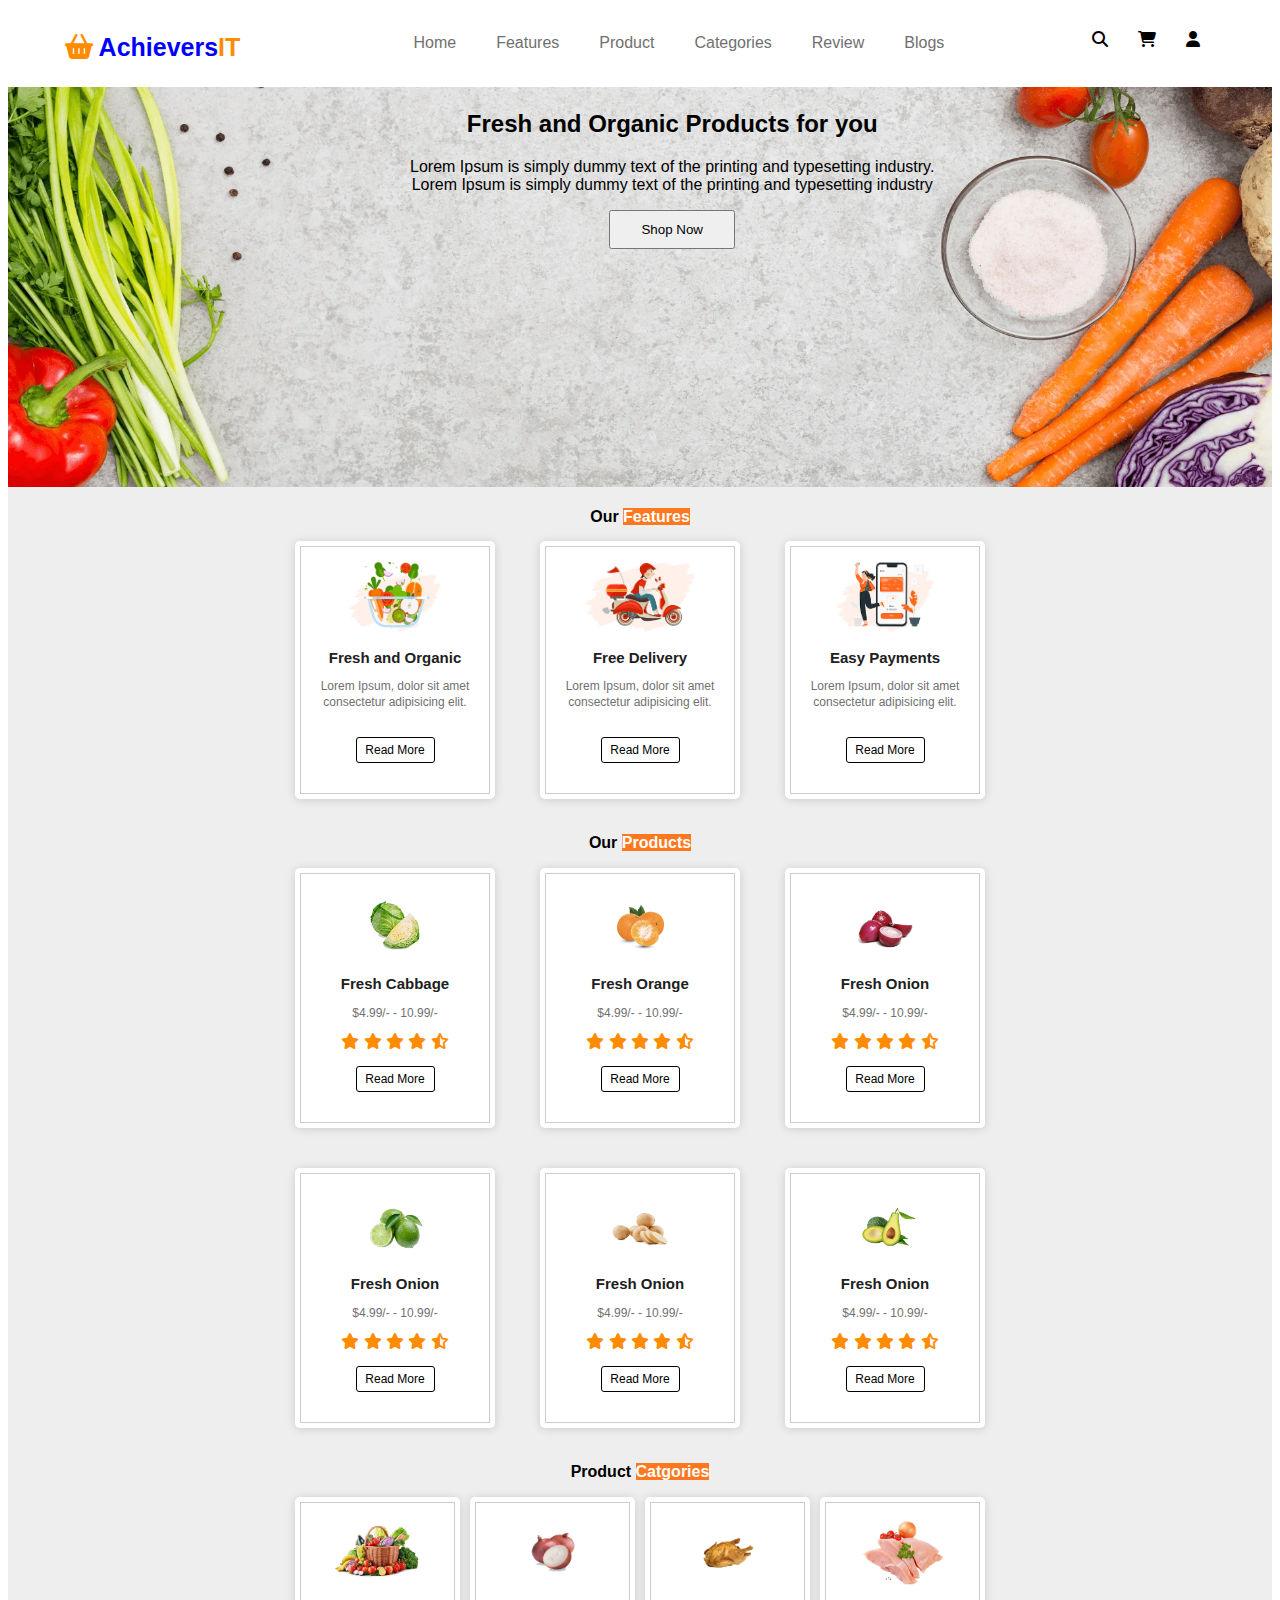
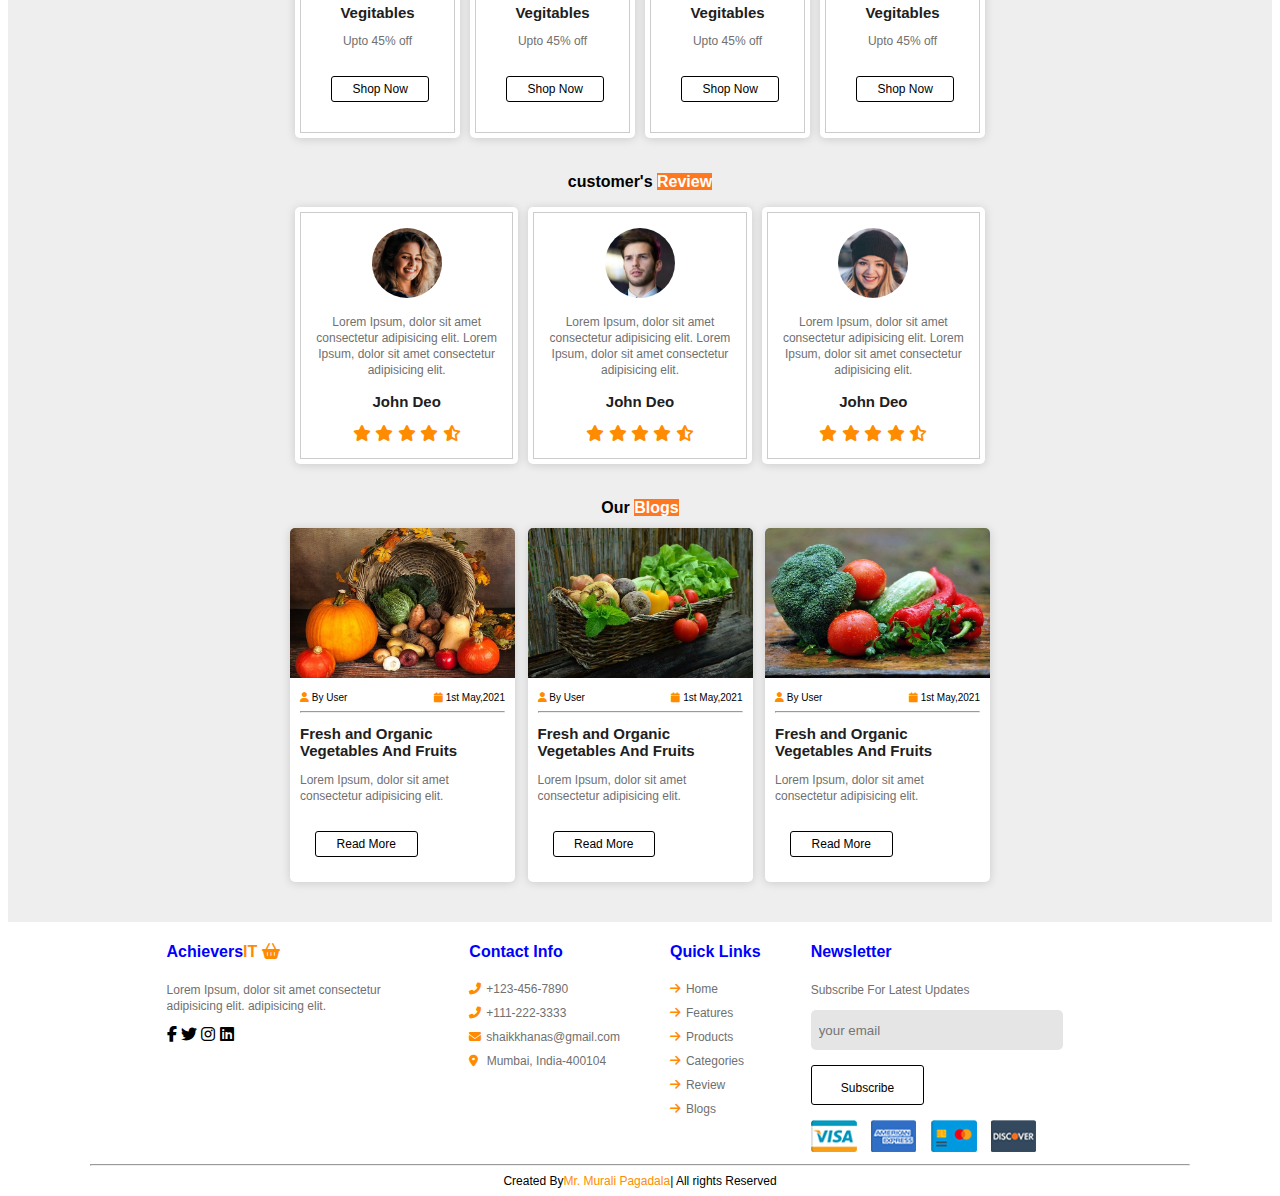
<file: index.html>
<!DOCTYPE html>
<html lang="en">
  <head>
    <meta charset="UTF-8" />
    <meta http-equiv="X-UA-Compatible" content="IE=edge" />
    <meta name="viewport" content="width=device-width, initial-scale=1.0" />
    <title>Document</title>
    <title>AchieversIT Food Cart</title>
    <link rel="stylesheet" href="./css/style.css" />
    <link
      rel="stylesheet"
      href="https://cdnjs.cloudflare.com/ajax/libs/font-awesome/6.2.1/css/all.min.css"
    />
  </head>
  <body>
    <!--header starts here -->
    <div class="header">
      <!--Logo -->
      <div class="header-logo">
        <p class="header-logo-icon">
          <span class="logo"> <i class="fa-solid fa-basket-shopping"></i></span>
          Achievers<span class="logo">IT</span>
        </p>
      </div>
      <!-- NavLinks -->
      <div class="navbar">
        <ul class="navbar-links">
          <li><a href="#">Home</a></li>
          <li><a href="#">Features</a></li>
          <li><a href="#">Product</a></li>
          <li><a href="#">Categories</a></li>
          <li><a href="#">Review</a></li>
          <li><a href="#">Blogs</a></li>
        </ul>
      </div>
      <!-- Icons-->
      <div class="header-icons">
        <div><i class="fa-solid fa-magnifying-glass"></i></div>
        <div><i class="fa-solid fa-cart-shopping"></i></div>
        <div><i class="fa-solid fa-user"></i></div>
      </div>
    </div>
    <!--Header ends here-->

    <!--Banner images starts here-->
    <div class="banner">
      <img src="./images/banner-bg.webp" alt="banner" class="banner-image" />
      <div class="banner-content">
        <h2>Fresh and Organic Products for you</h2>
        <p>
          Lorem Ipsum is simply dummy text of the printing and typesetting
          industry.<br />
          Lorem Ipsum is simply dummy text of the printing and typesetting
          industry
        </p>
        <button>Shop Now</button>
      </div>
    </div>
    <!--Banner Ends here-->

    <main class="container">
      <h1 class="cart-title">
        Our <span class="cart-tile-end">Features</span>
      </h1>
      <section class="card-container">
        <div class="card">
          <div class="inner-card">
            <img src="./images/feature-img-1.png" alt="" class="product" />
            <h2 class="product-title">Fresh and Organic</h2>
            <p class="description">
              Lorem Ipsum, dolor sit amet consectetur adipisicing elit.
            </p>
            <button class="btn">Read More</button>
          </div>
        </div>
        <div class="card">
          <div class="inner-card">
            <img src="./images/feature-img-2.png" alt="" class="product" />
            <h2 class="product-title">Free Delivery</h2>
            <p class="description">
              Lorem Ipsum, dolor sit amet consectetur adipisicing elit.
            </p>
            <button class="btn">Read More</button>
          </div>
        </div>
        <div class="card">
          <div class="inner-card">
            <img src="./images/feature-img-3.png" alt="" class="product" />
            <h2 class="product-title">Easy Payments</h2>
            <p class="description">
              Lorem Ipsum, dolor sit amet consectetur adipisicing elit.
            </p>
            <button class="btn">Read More</button>
          </div>
        </div>
      </section>

      <!-- Our Product Starts Here-->

      <h1 class="cart-title">
        Our <span class="cart-tile-end">Products</span>
      </h1>

      <section class="card-container">
        <div class="card">
          <div class="inner-card">
            <img src="./images/product-4.png" alt="" class="product" />
            <h2 class="product-title">Fresh Cabbage</h2>
            <p class="description">$4.99/- - 10.99/-</p>
            <i class="fa-solid fa-star fa-orange"></i>
            <i class="fa-solid fa-star fa-orange"></i>
            <i class="fa-solid fa-star fa-orange"></i>
            <i class="fa-solid fa-star fa-orange"></i>
            <i class="fa-solid fa-star-half-stroke fa-orange"></i>

            <button class="btn">Read More</button>
          </div>
        </div>

        <div class="card">
          <div class="inner-card">
            <img src="./images/product-1.png" alt="" class="product" />
            <h2 class="product-title">Fresh Orange</h2>
            <p class="description">$4.99/- - 10.99/-</p>
            <i class="fa-solid fa-star fa-orange"></i>
            <i class="fa-solid fa-star fa-orange"></i>
            <i class="fa-solid fa-star fa-orange"></i>
            <i class="fa-solid fa-star fa-orange"></i>
            <i class="fa-solid fa-star-half-stroke fa-orange"></i>
            <button class="btn">Read More</button>
          </div>
        </div>

        <div class="card">
          <div class="inner-card">
            <img src="./images/product-2.png" alt="" class="product" />
            <h2 class="product-title">Fresh Onion</h2>
            <p class="description">$4.99/- - 10.99/-</p>
            <i class="fa-solid fa-star fa-orange"></i>
            <i class="fa-solid fa-star fa-orange"></i>
            <i class="fa-solid fa-star fa-orange"></i>
            <i class="fa-solid fa-star fa-orange"></i>
            <i class="fa-solid fa-star-half-stroke fa-orange"></i>
            <button class="btn">Read More</button>
          </div>
        </div>
      </section>

      <section class="card-container">
        <div class="card">
          <div class="inner-card">
            <img src="./images/product-8.png" alt="" class="product" />
            <h2 class="product-title">Fresh Onion</h2>
            <p class="description">$4.99/- - 10.99/-</p>
            <i class="fa-solid fa-star fa-orange"></i>
            <i class="fa-solid fa-star fa-orange"></i>
            <i class="fa-solid fa-star fa-orange"></i>
            <i class="fa-solid fa-star fa-orange"></i>
            <i class="fa-solid fa-star-half-stroke fa-orange"></i>
            <button class="btn">Read More</button>
          </div>
        </div>

        <div class="card">
          <div class="inner-card">
            <img src="./images/product-5.png" alt="" class="product" />
            <h2 class="product-title">Fresh Onion</h2>
            <p class="description">$4.99/- - 10.99/-</p>
            <i class="fa-solid fa-star fa-orange"></i>
            <i class="fa-solid fa-star fa-orange"></i>
            <i class="fa-solid fa-star fa-orange"></i>
            <i class="fa-solid fa-star fa-orange"></i>
            <i class="fa-solid fa-star-half-stroke fa-orange"></i>
            <button class="btn">Read More</button>
          </div>
        </div>

        <div class="card">
          <div class="inner-card">
            <img src="./images/product-6.png" alt="" class="product" />
            <h2 class="product-title">Fresh Onion</h2>
            <p class="description">$4.99/- - 10.99/-</p>
            <i class="fa-solid fa-star fa-orange"></i>
            <i class="fa-solid fa-star fa-orange"></i>
            <i class="fa-solid fa-star fa-orange"></i>
            <i class="fa-solid fa-star fa-orange"></i>
            <i class="fa-solid fa-star-half-stroke fa-orange"></i>
            <button class="btn">Read More</button>
          </div>
        </div>
      </section>

      <!-- Our Product ends Here-->

      <!--Product Categories start here-->
      <h1 class="cart-title">
        Product <span class="cart-tile-end">Catgories</span>
      </h1>
      <section class="card-container">
        <div class="card">
          <div class="inner-card">
            <img src="./images/cat-1.png" alt="" class="product" />
            <h2 class="product-title">Vegitables</h2>
            <p class="description">Upto 45% off</p>
            <button class="btn-product-categories">Shop Now</button>
          </div>
        </div>

        <div class="card">
          <div class="inner-card">
            <img src="./images/cart-img-2.png" alt="" class="product" />
            <h2 class="product-title">Vegitables</h2>
            <p class="description">Upto 45% off</p>
            <button class="btn-product-categories">Shop Now</button>
          </div>
        </div>

        <div class="card">
          <div class="inner-card">
            <img src="./images/cart-img-3.png" alt="" class="product" />
            <h2 class="product-title">Vegitables</h2>
            <p class="description">Upto 45% off</p>
            <button class="btn-product-categories">Shop Now</button>
          </div>
        </div>

        <div class="card">
          <div class="inner-card">
            <img src="./images/cat-4.png" alt="" class="product" />
            <h2 class="product-title">Vegitables</h2>
            <p class="description">Upto 45% off</p>
            <button class="btn-product-categories">Shop Now</button>
          </div>
        </div>
      </section>
      <!--Product Categories ends start here-->
      <!-- Customer review -->
      <h1 class="cart-title">
        customer's <span class="cart-tile-end">Review</span>
      </h1>
      <section class="card-container">
        <div class="card customer">
          <div class="inner-card">
            <img src="./images/pic-4.png" alt="" class="customer-image" />
            <p class="description">
              Lorem Ipsum, dolor sit amet consectetur adipisicing elit. Lorem
              Ipsum, dolor sit amet consectetur adipisicing elit.
            </p>
            <h3 class="customer-title">John Deo</h3>
            <i class="fa-solid fa-star fa-orange"></i>
            <i class="fa-solid fa-star fa-orange"></i>
            <i class="fa-solid fa-star fa-orange"></i>
            <i class="fa-solid fa-star fa-orange"></i>
            <i class="fa-solid fa-star-half-stroke fa-orange"></i>
          </div>
        </div>
        <div class="card customer">
          <div class="inner-card">
            <img src="./images/pic-3.png" alt="" class="customer-image" />
            <p class="description">
              Lorem Ipsum, dolor sit amet consectetur adipisicing elit. Lorem
              Ipsum, dolor sit amet consectetur adipisicing elit.
            </p>
            <h3 class="customer-title">John Deo</h3>
            <i class="fa-solid fa-star fa-orange"></i>
            <i class="fa-solid fa-star fa-orange"></i>
            <i class="fa-solid fa-star fa-orange"></i>
            <i class="fa-solid fa-star fa-orange"></i>
            <i class="fa-solid fa-star-half-stroke fa-orange"></i>
          </div>
        </div>
        <div class="card customer">
          <div class="inner-card">
            <img src="./images/pic-2.png" alt="" class="customer-image" />
            <p class="description">
              Lorem Ipsum, dolor sit amet consectetur adipisicing elit. Lorem
              Ipsum, dolor sit amet consectetur adipisicing elit.
            </p>
            <h3 class="customer-title">John Deo</h3>
            <i class="fa-solid fa-star fa-orange"></i>
            <i class="fa-solid fa-star fa-orange"></i>
            <i class="fa-solid fa-star fa-orange"></i>
            <i class="fa-solid fa-star fa-orange"></i>
            <i class="fa-solid fa-star-half-stroke fa-orange"></i>
          </div>
        </div>
      </section>
      <!--Customer Review-->

      <!--Blogs start here-->
      <h1 class="cart-title">Our <span class="cart-tile-end">Blogs</span></h1>
      <section class="blog-container">
        <div class="blogs">
          <img src="./images/blog-1.jpg" class="blogs-img" alt="veg" />
          <div class="blogs-content">
            <div class="blog-meta">
              <span>
                <i class="fa-solid fa-user fa-orange"></i>&nbsp;By User
              </span>
              <span>
                <i class="fa-solid fa-calendar fa-orange"></i>&nbsp;1st May,2021
              </span>
            </div>
            <hr />
            <h2 class="product-title">
              Fresh and Organic Vegetables And Fruits
            </h2>
            <p class="description">
              Lorem Ipsum, dolor sit amet consectetur adipisicing elit.
            </p>
            <button class="btn">Read More</button>
          </div>
        </div>

        <div class="blogs">
          <img src="./images/blog-2.jpg" class="blogs-img" alt="veg" />
          <div class="blogs-content">
            <div class="blog-meta">
              <span>
                <i class="fa-solid fa-user fa-orange"></i>&nbsp;By User
              </span>
              <span>
                <i class="fa-solid fa-calendar fa-orange"></i>&nbsp;1st May,2021
              </span>
            </div>
            <hr />
            <h2 class="product-title">
              Fresh and Organic Vegetables And Fruits
            </h2>
            <p class="description">
              Lorem Ipsum, dolor sit amet consectetur adipisicing elit.
            </p>
            <button class="btn">Read More</button>
          </div>
        </div>
        <div class="blogs">
          <img src="./images/blog-3.jpg" class="blogs-img" alt="veg" />
          <div class="blogs-content">
            <div class="blog-meta">
              <span>
                <i class="fa-solid fa-user fa-orange"></i>&nbsp;By User
              </span>
              <span>
                <i class="fa-solid fa-calendar fa-orange"></i>&nbsp;1st May,2021
              </span>
            </div>
            <hr />
            <h2 class="product-title">
              Fresh and Organic Vegetables And Fruits
            </h2>
            <p class="description">
              Lorem Ipsum, dolor sit amet consectetur adipisicing elit.
            </p>
            <button class="btn">Read More</button>
          </div>
        </div>
      </section>
    </main>
    <footer>
      <div class="footer-text">
        <h4>
          Achievers<span class="logo">IT</span>
          <span class="logo"> <i class="fa-solid fa-basket-shopping"></i></span>
        </h4>
        <p class="description">
          Lorem Ipsum, dolor sit amet consectetur adipisicing elit. adipisicing
          elit.
        </p>
        <div class="footer-icon">
          <i class="fab fa-facebook-f"></i>
          <i class="fa-brands fa-twitter"></i>
          <i class="fa-brands fa-instagram"></i>
          <i class="fa-brands fa-linkedin"></i>
        </div>
      </div>
      <div class="footer-text">
        <h4>Contact Info</h4>
        <ul class="footer-links">
          <li><i class="fa-solid fa-phone-flip fa-orange"></i>+123-456-7890</li>
          <li><i class="fa-solid fa-phone-flip fa-orange"></i>+111-222-3333</li>
          <li>
            <i class="fa-solid fa-envelope fa-orange"></i>shaikkhanas@gmail.com
          </li>
          <li>
            <i class="fa-solid fa-location-dot fa-orange"></i> Mumbai,
            India-400104
          </li>
        </ul>
      </div>

      <div>
        <h4>Quick Links</h4>
        <ul class="footer-links">
          <li><i class="fa-solid fa-arrow-right fa-orange"></i>Home</li>
          <li><i class="fa-solid fa-arrow-right fa-orange"></i>Features</li>
          <li><i class="fa-solid fa-arrow-right fa-orange"></i>Products</li>
          <li><i class="fa-solid fa-arrow-right fa-orange"></i>Categories</li>
          <li><i class="fa-solid fa-arrow-right fa-orange"></i>Review</li>
          <li><i class="fa-solid fa-arrow-right fa-orange"></i>Blogs</li>
        </ul>
      </div>

      <div class="news-letter">
        <h4>Newsletter</h4>
        <p class="description">Subscribe For Latest Updates</p>
        <input type="email" placeholder="your email" class="mail" />
        <button class="btn btn-newsletter">Subscribe</button><br />
        <img src="./images/payment.png" alt="payment-details" />
      </div>
    </footer>
    <hr class="foot" />
    <div class="end">
      <span
        >Created By<span class="logo">Mr. Murali Pagadala</span>| All rights
        Reserved</span
      >
    </div>
  </body>
</html>
</file>
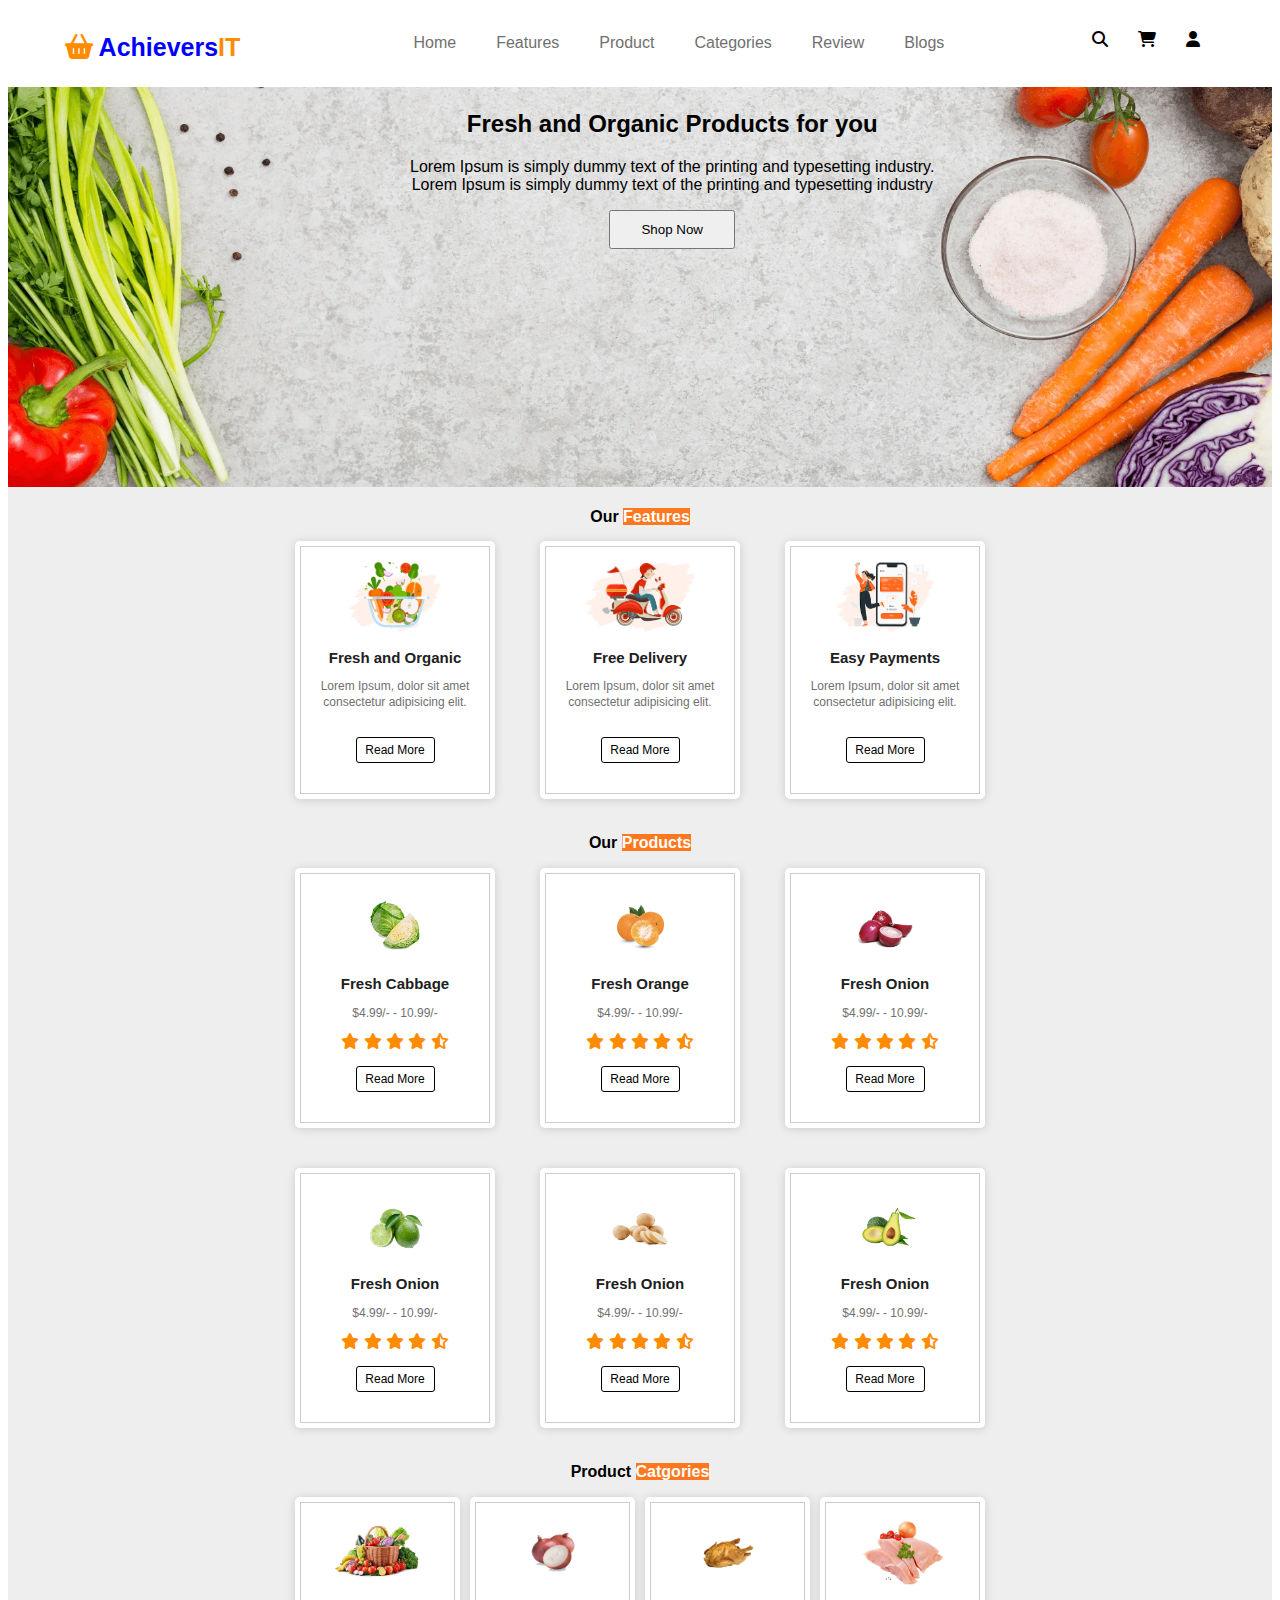
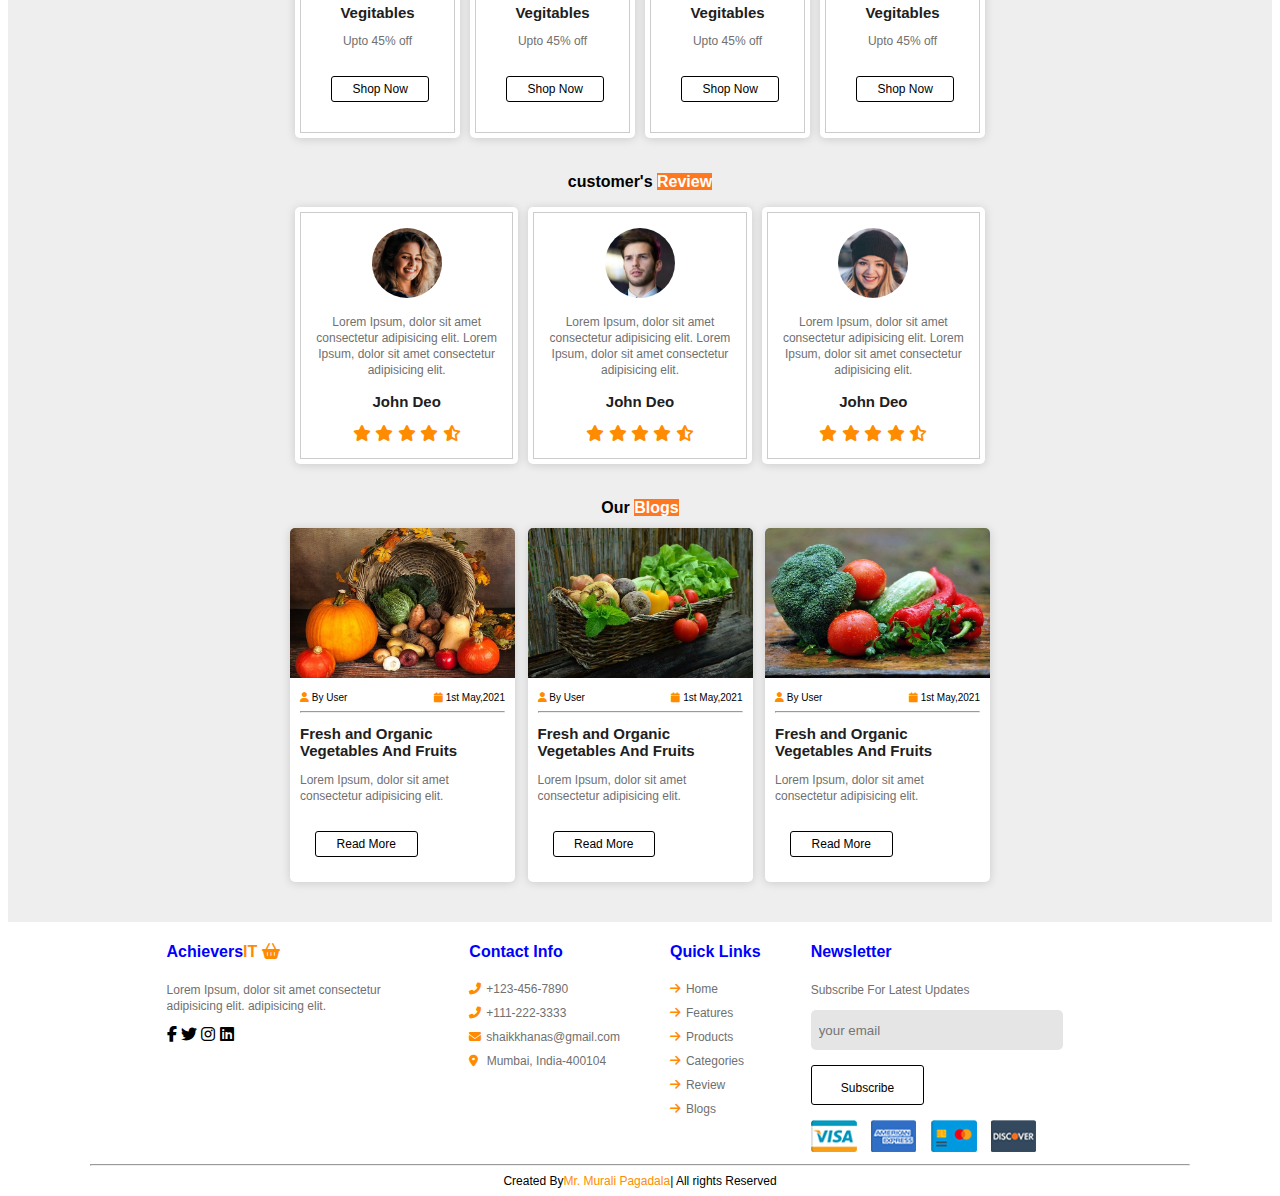
<file: html/index.html>
<!DOCTYPE html>
<html lang="en">
  <head>
    <meta charset="UTF-8" />
    <meta http-equiv="X-UA-Compatible" content="IE=edge" />
    <meta name="viewport" content="width=device-width, initial-scale=1.0" />
    <title>Document</title>
    <title>AchieversIT Food Cart</title>
    <link rel="stylesheet" href="../css/style.css" />
    <link
      rel="stylesheet"
      href="https://cdnjs.cloudflare.com/ajax/libs/font-awesome/6.2.1/css/all.min.css"
    />

    <!-- <link href="../assets/fontawesome/css/fontawesome.css" rel="stylesheet" />
    <link href="../assets/fontawesome/css/brands.css" rel="stylesheet" />
    <link href="../assets/fontawesome/css/solid.css" rel="stylesheet" /> -->
  </head>
  <body>
    <!--header starts here -->
    <div class="header">
      <!--Logo -->
      <div class="header-logo">
        <p class="header-logo-icon">
          <span class="logo"> <i class="fa-solid fa-basket-shopping"></i></span>
          Achievers<span class="logo">IT</span>
        </p>
      </div>
      <!-- NavLinks -->
      <div class="navbar">
        <ul class="navbar-links">
          <li><a href="#">Home</a></li>
          <li><a href="#">Features</a></li>
          <li><a href="#">Product</a></li>
          <li><a href="#">Categories</a></li>
          <li><a href="#">Review</a></li>
          <li><a href="#">Blogs</a></li>
        </ul>
      </div>
      <!-- Icons-->
      <div class="header-icons">
        <div><i class="fa-solid fa-magnifying-glass"></i></div>
        <div><i class="fa-solid fa-cart-shopping"></i></div>
        <div><i class="fa-solid fa-user"></i></div>
      </div>
    </div>
    <!--Header ends here-->

    <!--Banner images starts here-->
    <div class="banner">
      <img src="../images/banner-bg.webp" alt="banner" class="banner-image" />
      <div class="banner-content">
        <h2>Fresh and Organic Products for you</h2>
        <p>
          Lorem Ipsum is simply dummy text of the printing and typesetting
          industry.<br />
          Lorem Ipsum is simply dummy text of the printing and typesetting
          industry
        </p>
        <button>Shop Now</button>
      </div>
    </div>
    <!--Banner Ends here-->

    <main class="container">
      <h1 class="cart-title">
        Our <span class="cart-tile-end">Features</span>
      </h1>
      <section class="card-container">
        <div class="card">
          <div class="inner-card">
            <img src="../images/feature-img-1.png" alt="" class="product" />
            <h2 class="product-title">Fresh and Organic</h2>
            <p class="description">
              Lorem Ipsum, dolor sit amet consectetur adipisicing elit.
            </p>
            <button class="btn">Read More</button>
          </div>
        </div>
        <div class="card">
          <div class="inner-card">
            <img src="../images/feature-img-2.png" alt="" class="product" />
            <h2 class="product-title">Free Delivery</h2>
            <p class="description">
              Lorem Ipsum, dolor sit amet consectetur adipisicing elit.
            </p>
            <button class="btn">Read More</button>
          </div>
        </div>
        <div class="card">
          <div class="inner-card">
            <img src="../images/feature-img-3.png" alt="" class="product" />
            <h2 class="product-title">Easy Payments</h2>
            <p class="description">
              Lorem Ipsum, dolor sit amet consectetur adipisicing elit.
            </p>
            <button class="btn">Read More</button>
          </div>
        </div>
      </section>

      <!-- Our Product Starts Here-->

      <h1 class="cart-title">
        Our <span class="cart-tile-end">Products</span>
      </h1>

      <section class="card-container">
        <div class="card">
          <div class="inner-card">
            <img src="../images/product-4.png" alt="" class="product" />
            <h2 class="product-title">Fresh Cabbage</h2>
            <p class="description">$4.99/- - 10.99/-</p>
            <i class="fa-solid fa-star fa-orange"></i>
            <i class="fa-solid fa-star fa-orange"></i>
            <i class="fa-solid fa-star fa-orange"></i>
            <i class="fa-solid fa-star fa-orange"></i>
            <i class="fa-solid fa-star-half-stroke fa-orange"></i>

            <button class="btn">Read More</button>
          </div>
        </div>

        <div class="card">
          <div class="inner-card">
            <img src="../images/product-1.png" alt="" class="product" />
            <h2 class="product-title">Fresh Orange</h2>
            <p class="description">$4.99/- - 10.99/-</p>
            <i class="fa-solid fa-star fa-orange"></i>
            <i class="fa-solid fa-star fa-orange"></i>
            <i class="fa-solid fa-star fa-orange"></i>
            <i class="fa-solid fa-star fa-orange"></i>
            <i class="fa-solid fa-star-half-stroke fa-orange"></i>
            <button class="btn">Read More</button>
          </div>
        </div>

        <div class="card">
          <div class="inner-card">
            <img src="../images/product-2.png" alt="" class="product" />
            <h2 class="product-title">Fresh Onion</h2>
            <p class="description">$4.99/- - 10.99/-</p>
            <i class="fa-solid fa-star fa-orange"></i>
            <i class="fa-solid fa-star fa-orange"></i>
            <i class="fa-solid fa-star fa-orange"></i>
            <i class="fa-solid fa-star fa-orange"></i>
            <i class="fa-solid fa-star-half-stroke fa-orange"></i>
            <button class="btn">Read More</button>
          </div>
        </div>
      </section>

      <section class="card-container">
        <div class="card">
          <div class="inner-card">
            <img src="../images/product-8.png" alt="" class="product" />
            <h2 class="product-title">Fresh Onion</h2>
            <p class="description">$4.99/- - 10.99/-</p>
            <i class="fa-solid fa-star fa-orange"></i>
            <i class="fa-solid fa-star fa-orange"></i>
            <i class="fa-solid fa-star fa-orange"></i>
            <i class="fa-solid fa-star fa-orange"></i>
            <i class="fa-solid fa-star-half-stroke fa-orange"></i>
            <button class="btn">Read More</button>
          </div>
        </div>

        <div class="card">
          <div class="inner-card">
            <img src="../images/product-5.png" alt="" class="product" />
            <h2 class="product-title">Fresh Onion</h2>
            <p class="description">$4.99/- - 10.99/-</p>
            <i class="fa-solid fa-star fa-orange"></i>
            <i class="fa-solid fa-star fa-orange"></i>
            <i class="fa-solid fa-star fa-orange"></i>
            <i class="fa-solid fa-star fa-orange"></i>
            <i class="fa-solid fa-star-half-stroke fa-orange"></i>
            <button class="btn">Read More</button>
          </div>
        </div>

        <div class="card">
          <div class="inner-card">
            <img src="../images/product-6.png" alt="" class="product" />
            <h2 class="product-title">Fresh Onion</h2>
            <p class="description">$4.99/- - 10.99/-</p>
            <i class="fa-solid fa-star fa-orange"></i>
            <i class="fa-solid fa-star fa-orange"></i>
            <i class="fa-solid fa-star fa-orange"></i>
            <i class="fa-solid fa-star fa-orange"></i>
            <i class="fa-solid fa-star-half-stroke fa-orange"></i>
            <button class="btn">Read More</button>
          </div>
        </div>
      </section>

      <!-- Our Product ends Here-->

      <!--Product Categories start here-->
      <h1 class="cart-title">
        Product <span class="cart-tile-end">Catgories</span>
      </h1>
      <section class="card-container">
        <div class="card">
          <div class="inner-card">
            <img src="../images/cat-1.png" alt="" class="product" />
            <h2 class="product-title">Vegitables</h2>
            <p class="description">Upto 45% off</p>
            <button class="btn-product-categories">Shop Now</button>
          </div>
        </div>

        <div class="card">
          <div class="inner-card">
            <img src="../images/cart-img-2.png" alt="" class="product" />
            <h2 class="product-title">Vegitables</h2>
            <p class="description">Upto 45% off</p>
            <button class="btn-product-categories">Shop Now</button>
          </div>
        </div>

        <div class="card">
          <div class="inner-card">
            <img src="../images/cart-img-3.png" alt="" class="product" />
            <h2 class="product-title">Vegitables</h2>
            <p class="description">Upto 45% off</p>
            <button class="btn-product-categories">Shop Now</button>
          </div>
        </div>

        <div class="card">
          <div class="inner-card">
            <img src="../images/cat-4.png" alt="" class="product" />
            <h2 class="product-title">Vegitables</h2>
            <p class="description">Upto 45% off</p>
            <button class="btn-product-categories">Shop Now</button>
          </div>
        </div>
      </section>
      <!--Product Categories ends start here-->
      <!-- Customer review -->
      <h1 class="cart-title">
        customer's <span class="cart-tile-end">Review</span>
      </h1>
      <section class="card-container">
        <div class="card customer">
          <div class="inner-card">
            <img src="../images/pic-4.png" alt="" class="customer-image" />
            <p class="description">
              Lorem Ipsum, dolor sit amet consectetur adipisicing elit. Lorem
              Ipsum, dolor sit amet consectetur adipisicing elit.
            </p>
            <h3 class="customer-title">John Deo</h3>
            <i class="fa-solid fa-star fa-orange"></i>
            <i class="fa-solid fa-star fa-orange"></i>
            <i class="fa-solid fa-star fa-orange"></i>
            <i class="fa-solid fa-star fa-orange"></i>
            <i class="fa-solid fa-star-half-stroke fa-orange"></i>
          </div>
        </div>
        <div class="card customer">
          <div class="inner-card">
            <img src="../images/pic-3.png" alt="" class="customer-image" />
            <p class="description">
              Lorem Ipsum, dolor sit amet consectetur adipisicing elit. Lorem
              Ipsum, dolor sit amet consectetur adipisicing elit.
            </p>
            <h3 class="customer-title">John Deo</h3>
            <i class="fa-solid fa-star fa-orange"></i>
            <i class="fa-solid fa-star fa-orange"></i>
            <i class="fa-solid fa-star fa-orange"></i>
            <i class="fa-solid fa-star fa-orange"></i>
            <i class="fa-solid fa-star-half-stroke fa-orange"></i>
          </div>
        </div>
        <div class="card customer">
          <div class="inner-card">
            <img src="../images/pic-2.png" alt="" class="customer-image" />
            <p class="description">
              Lorem Ipsum, dolor sit amet consectetur adipisicing elit. Lorem
              Ipsum, dolor sit amet consectetur adipisicing elit.
            </p>
            <h3 class="customer-title">John Deo</h3>
            <i class="fa-solid fa-star fa-orange"></i>
            <i class="fa-solid fa-star fa-orange"></i>
            <i class="fa-solid fa-star fa-orange"></i>
            <i class="fa-solid fa-star fa-orange"></i>
            <i class="fa-solid fa-star-half-stroke fa-orange"></i>
          </div>
        </div>
      </section>
      <!--Customer Review-->

      <!--Blogs start here-->
      <h1 class="cart-title">Our <span class="cart-tile-end">Blogs</span></h1>
      <section class="blog-container">
        <div class="blogs">
          <img src="../images/blog-1.jpg" class="blogs-img" alt="veg" />
          <div class="blogs-content">
            <div class="blog-meta">
              <span>
                <i class="fa-solid fa-user fa-orange"></i>&nbsp;By User
              </span>
              <span>
                <i class="fa-solid fa-calendar fa-orange"></i>&nbsp;1st May,2021
              </span>
            </div>
            <hr />
            <h2 class="product-title">
              Fresh and Organic Vegetables And Fruits
            </h2>
            <p class="description">
              Lorem Ipsum, dolor sit amet consectetur adipisicing elit.
            </p>
            <button class="btn">Read More</button>
          </div>
        </div>

        <div class="blogs">
          <img src="../images/blog-2.jpg" class="blogs-img" alt="veg" />
          <div class="blogs-content">
            <div class="blog-meta">
              <span>
                <i class="fa-solid fa-user fa-orange"></i>&nbsp;By User
              </span>
              <span>
                <i class="fa-solid fa-calendar fa-orange"></i>&nbsp;1st May,2021
              </span>
            </div>
            <hr />
            <h2 class="product-title">
              Fresh and Organic Vegetables And Fruits
            </h2>
            <p class="description">
              Lorem Ipsum, dolor sit amet consectetur adipisicing elit.
            </p>
            <button class="btn">Read More</button>
          </div>
        </div>
        <div class="blogs">
          <img src="../images/blog-3.jpg" class="blogs-img" alt="veg" />
          <div class="blogs-content">
            <div class="blog-meta">
              <span>
                <i class="fa-solid fa-user fa-orange"></i>&nbsp;By User
              </span>
              <span>
                <i class="fa-solid fa-calendar fa-orange"></i>&nbsp;1st May,2021
              </span>
            </div>
            <hr />
            <h2 class="product-title">
              Fresh and Organic Vegetables And Fruits
            </h2>
            <p class="description">
              Lorem Ipsum, dolor sit amet consectetur adipisicing elit.
            </p>
            <button class="btn">Read More</button>
          </div>
        </div>
      </section>
    </main>
    <footer>
      <div class="footer-text">
        <h4>
          Achievers<span class="logo">IT</span>
          <span class="logo"> <i class="fa-solid fa-basket-shopping"></i></span>
        </h4>
        <p class="description">
          Lorem Ipsum, dolor sit amet consectetur adipisicing elit. adipisicing
          elit.
        </p>
        <div class="footer-icon">
          <i class="fab fa-facebook-f"></i>
          <i class="fa-brands fa-twitter"></i>
          <i class="fa-brands fa-instagram"></i>
          <i class="fa-brands fa-linkedin"></i>
        </div>
      </div>
      <div class="footer-text">
        <h4>Contact Info</h4>
        <ul class="footer-links">
          <li><i class="fa-solid fa-phone-flip fa-orange"></i>+123-456-7890</li>
          <li><i class="fa-solid fa-phone-flip fa-orange"></i>+111-222-3333</li>
          <li>
            <i class="fa-solid fa-envelope fa-orange"></i>shaikkhanas@gmail.com
          </li>
          <li>
            <i class="fa-solid fa-location-dot fa-orange"></i> Mumbai,
            India-400104
          </li>
        </ul>
      </div>

      <div>
        <h4>Quick Links</h4>
        <ul class="footer-links">
          <li><i class="fa-solid fa-arrow-right fa-orange"></i>Home</li>
          <li><i class="fa-solid fa-arrow-right fa-orange"></i>Features</li>
          <li><i class="fa-solid fa-arrow-right fa-orange"></i>Products</li>
          <li><i class="fa-solid fa-arrow-right fa-orange"></i>Categories</li>
          <li><i class="fa-solid fa-arrow-right fa-orange"></i>Review</li>
          <li><i class="fa-solid fa-arrow-right fa-orange"></i>Blogs</li>
        </ul>
      </div>

      <div class="news-letter">
        <h4>Newsletter</h4>
        <p class="description">Subscribe For Latest Updates</p>
        <input type="email" placeholder="your email" class="mail" />
        <button class="btn btn-newsletter">Subscribe</button><br />
        <img src="../images/payment.png" alt="payment-details" />
      </div>
    </footer>
    <hr class="foot" />
    <div class="end">
      <span
        >Created By<span class="logo">Mr. Murali Pagadala</span>| All rights
        Reserved</span
      >
    </div>
  </body>
</html>
</file>
<file: css/style.css>
* {
  font-family: sans-serif;
  box-sizing: border-box;
}

.header {
  display: flex;
  justify-content: space-around;
}

h1 {
  color: black;
}

.header-logo-icon {
  color: blue;
  font-size: 25px;
  font-weight: bold;
}

.logo {
  color: darkorange;
}

.navbar-links {
  display: flex;
  justify-content: space-around;
}

.navbar-links li {
  margin: 10px 20px;
  list-style: none;
}

.navbar-links > li > a {
  text-decoration: none;
  color: #707070;
  font-size: 16px;
}

.header-icons {
  display: flex;
  justify-content: space-around;
  margin-top: 20px;
}

.header-icons div {
  margin: 3px 15px;
}

.banner {
  padding: 0;
  height: 400px;
}

.banner-image {
  width: 100%;
  height: 100%;
  position: relative;
}

.banner-content {
  text-align: center;
  margin: 10px;
  position: absolute;
  top: 80px;
  left: 400px;
}

button {
  padding: 10px 30px;
  /* font-weight: bold; */
}

header {
  display: flex;
  justify-content: space-around;
  background-color: black;
}

.cart-title {
  text-align: center;
  font-weight: bold;
  font-size: 16px;
}

.cart-tile-end {
  background-color: #ff781f;
  color: white;
}

.container {
  width: 100%;
  background-color: #eee;
  padding: 10px 50px;
}

.card-container {
  width: 100%;
  max-width: 700px;
  margin: 0 auto 30px auto;
  display: flex;
  justify-content: space-between;
}

.card,
.blogs {
  background-color: white;
  border-radius: 5px;
  box-shadow: 0px 1px 10px rgb(0 0 0 / 15%);
}

.card {
  width: 200px;
  padding: 5px;
  margin: 5px;
}
.blogs,
.customer {
  width: 225px;
}

.inner-card {
  border: 1px solid #ccc;
  width: 100%;
  height: 100%;
  text-align: center;
  padding: 15px;
}

.product {
  height: 70px;
}

.product-title,
.customer-title {
  font-size: 15px;
  font-weight: bold;
  color: #202020;
}

.description {
  font-size: 12px;
  color: #707070;
  line-height: 16px;
}

.btn {
  font-size: 12px;
  border: 1px solid black;
  padding: 5px;
  font-weight: lighter;
  border-radius: 3px;
  width: 50%;
  cursor: pointer;
  background-color: white;
  margin: 15px;
}

.btn-newsletter {
  padding: 15px;
  margin: 15px 0;
  width: 45%;
  height: 40px;
  text-align: center;
}

.customer-image {
  height: 70px;
  width: 70px;
  border-radius: 50%;
}

.blog-container {
  width: 100%;
  max-width: 700px;
  margin: 0 auto 30px auto;
  display: flex;
  justify-content: space-between;
}

.blogs-content {
  width: 100%;
  padding: 10px;
}

.blog-meta {
  display: flex;
  justify-content: space-between;
  font-size: 10px;
}

.blogs-img {
  height: 150px;
  width: 100%;
  background-size: cover;
  border-top-left-radius: 5px;
  border-top-right-radius: 5px;
}

.fa-orange {
  color: darkorange;
}

.btn-product-categories {
  font-size: 12px;
  border: 1px solid black;
  padding: 5px;
  font-weight: lighter;
  border-radius: 3px;
  cursor: pointer;
  background-color: white;
  margin: 15px;
  width: 80%;
}

h4 {
  color: blue;
}

footer {
  display: flex;
  justify-content: center;
}

footer > div {
  max-width: 20%;
  margin-right: 50px;
}

.footer-links {
  list-style-type: none;
  padding: 0;
}

.footer-links > li {
  margin-bottom: 10px;
  font-size: 12px;
  color: #707070;
}

.footer-links > li > i {
  margin-right: 5px;
}

.mail {
  background-color: #e5e5e5;
  width: 100%;
  height: 40px;
  border-radius: 5px;
  border: 0px;
  padding: 8px;
}

.end {
  text-align: center;
  font-size: 12px;
}

.foot {
  width: 1100px;
}
</file>
